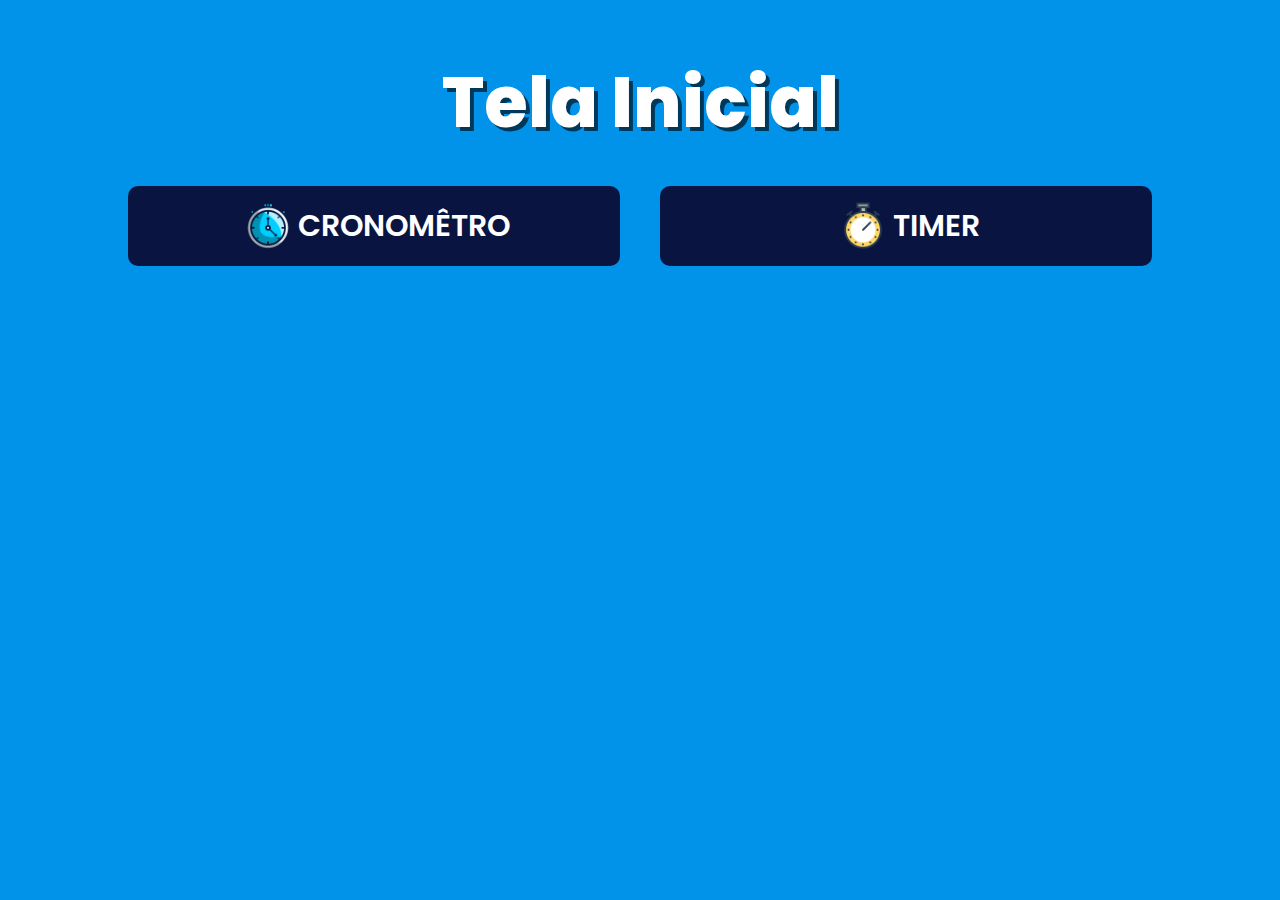
<file: index.html>
<!DOCTYPE html>
<html lang="pt-br">
  <head>
    <meta charset="UTF-8" />
    <meta http-equiv="X-UA-Compatible" content="IE=edge" />
    <meta name="viewport" content="width=device-width, initial-scale=1.0" />
    <title>Tela Inicial</title>
    <link rel="stylesheet" href="style/style.css"/>
  </head>
  <body>
      <section id="page-inicial">
        <h1 class="title-tela-inicial">Tela Inicial</h1>
        <section class="buttons-tela-inicial flex">
          <a class="button-tela-inicial flex" href="page-cronometro.html">
              <img src="assets/faviconCronometro.ico" alt="">
              <p>Cronomêtro</p>
          </a>
          <a class="button-tela-inicial flex" href="page-timer.html">
              <img src="assets/faviconTimer.ico" alt="">
              <p>Timer</p>
          </a>
        </section>
      </section>
  </body>
</html>
</file>
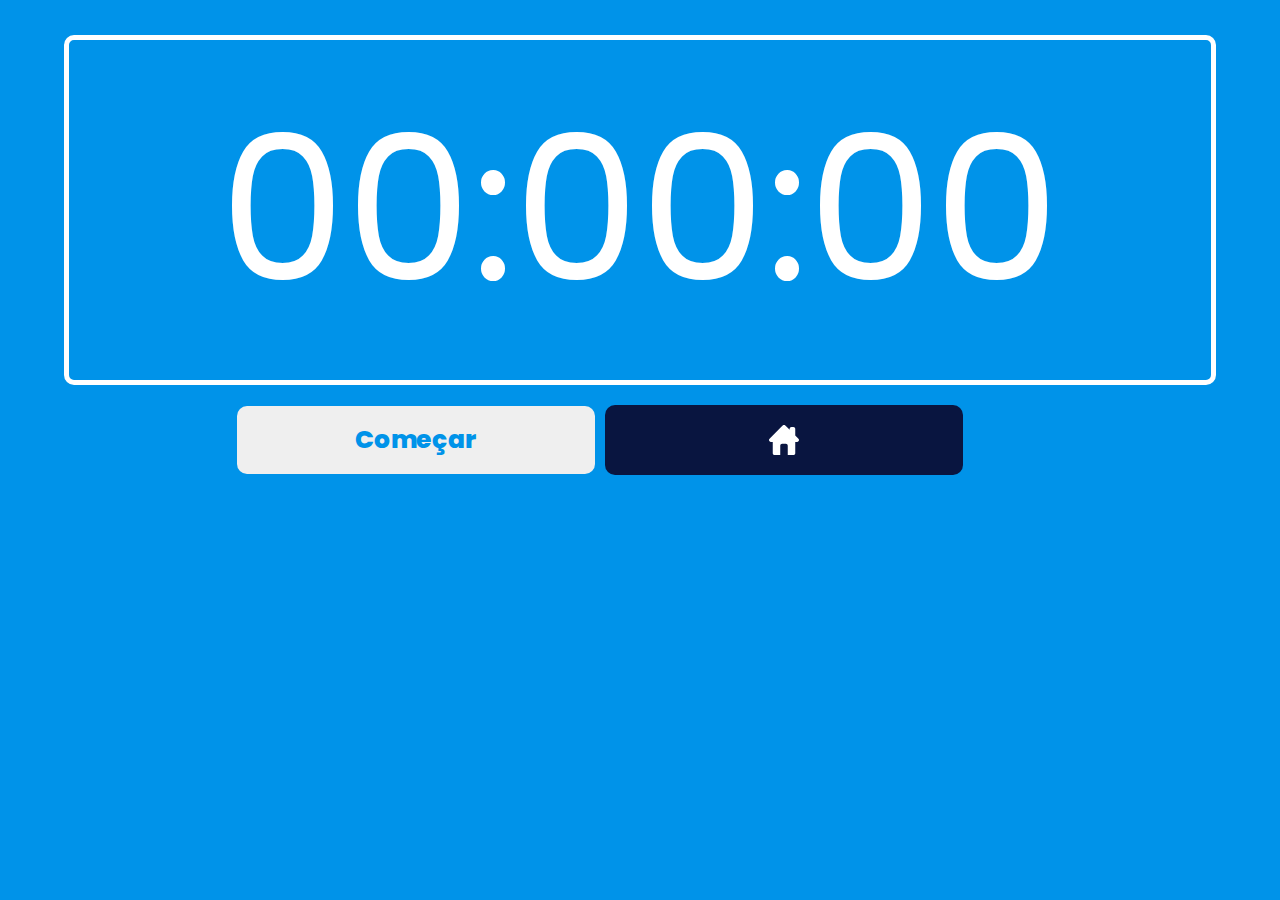
<file: page-cronometro.html>
<!DOCTYPE html>
<html lang="pt-br">
  <head>
    <!--   META   -->
    <meta charset="UTF-8" />
    <meta http-equiv="X-UA-Compatible" content="IE=edge" />
    <meta name="viewport" content="width=device-width, initial-scale=1.0" />

    <!--   TITLE   -->
    <title>Cronômetro</title>

    <!--   LINKS   -->
    <link rel="shortcut icon" href="assets/faviconCronometro.ico" type="image/x-icon" />
    <link rel="stylesheet" href="style/style.css" />

    <!--   PAGE   -->
  </head>
  <body>
      <section class="counter flex">
        <section class="painel">
          <p id="painelCronometro">00:00:00</p>
        </section>
        <section class="controls-cronometro flex">
          <section class="buttons">
            <p id="message-loading"></p>
            <section class="buttons-painel flex">
              <button id="start" type="submit" value="Começar">Começar</button>
              <button id="stop" type="submit" value="Parar">Parar</button>
              <button id="restart" type="submit" value="Zerar">Zerar</button>
              <button class="home-page">
                <a class="home-page flex" href="index.html">
                  <svg viewBox="0 0 16 16" xml:space="preserve" xmlns="http://www.w3.org/2000/svg" enable-background="new 0 0 16 16"><path d="M15.45 7 14 5.551V2c0-.55-.45-1-1-1h-1c-.55 0-1 .45-1 1v.553L9 .555C8.727.297 8.477 0 8 0s-.727.297-1 .555L.55 7C.238 7.325 0 7.562 0 8c0 .563.432 1 1 1h1v6c0 .55.45 1 1 1h3v-5c0-.55.45-1 1-1h2c.55 0 1 .45 1 1v5h3c.55 0 1-.45 1-1V9h1c.568 0 1-.437 1-1 0-.438-.238-.675-.55-1z" fill="#ffffff" class="fill-000000"></path></svg>
                </a>
              </button>
            </section>
          </section>
        </section>
      </section>
    <script src="js/cronometro.js"></script>
  </body>
</html>
</file>
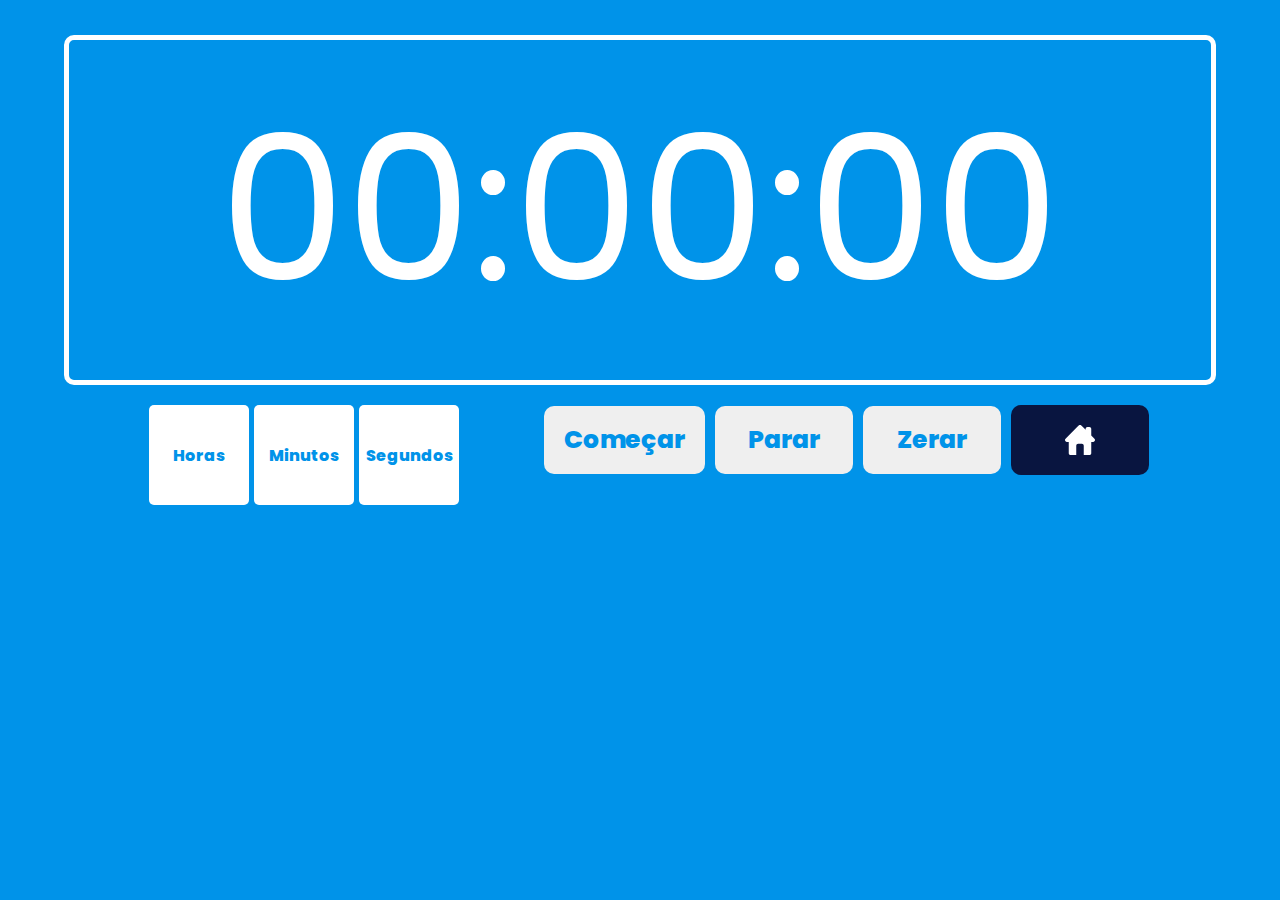
<file: page-timer.html>
<!DOCTYPE html>
<html lang="pt-br">
  <head>
    <!--   METAS   -->
    <meta charset="UTF-8" />
    <meta http-equiv="X-UA-Compatible" content="IE=edge" />
    <meta name="viewport" content="width=device-width, initial-scale=1.0" />
    <!--   TITLE   -->
    <title>Timer</title>
    <!--   LINKS   -->
    <link rel="stylesheet" href="style/style.css" />
    <link
      rel="shortcut icon"
      href="assets/faviconTimer.ico"
      type="image/x-icon"
    />
  </head>
  <body>
    <!--   PAGE   -->
    <section class="counter flex">
      <section class="painel">
        <p id="painelTimer">00:00:00</p>
      </section>
      <section class="controls-timer flex">
        <section class="inputs flex">
            <label for="hours">Horas</label>
            <input
              type="number"
              name="hoursTimer"
              id="hoursTimer"
              placeholder="Horas"
              min="1"
              max="24"
            />
            <label for="minutes">Minutos</label>
            <input
              type="number"
              name="minutesTimer"
              id="minutesTimer"
              placeholder="Minutos"
              min="1"
              max="60"
            />
            <label for="seconds">Segundos</label>
            <input
              type="number"
              name="secondsTimer"
              id="secondsTimer"
              placeholder="Segundos"
              min="1"
              max="60"
            />
        </section>
        <section class="buttons">
            <p id="message-loading"></p>
            <div class="buttons-painel flex">
              <button id="start" type="submit" value="Começar">Começar</button>
              <button id="stop" type="submit" value="Parar">Parar</button>
              <button id="restart" type="submit" value="Zerar">Zerar</button>
              <button class="home-page">
                <a class="home-page flex" href="index.html">
                  <svg viewBox="0 0 16 16" xml:space="preserve" xmlns="http://www.w3.org/2000/svg" enable-background="new 0 0 16 16"><path d="M15.45 7 14 5.551V2c0-.55-.45-1-1-1h-1c-.55 0-1 .45-1 1v.553L9 .555C8.727.297 8.477 0 8 0s-.727.297-1 .555L.55 7C.238 7.325 0 7.562 0 8c0 .563.432 1 1 1h1v6c0 .55.45 1 1 1h3v-5c0-.55.45-1 1-1h2c.55 0 1 .45 1 1v5h3c.55 0 1-.45 1-1V9h1c.568 0 1-.437 1-1 0-.438-.238-.675-.55-1z" fill="#ffffff" class="fill-000000"></path></svg>
                </a>
              </button>
            </div>
        </section>
      </section>
    </section>
    <script src="js/timer.js"></script>
  </body>
</html>
</file>
<file: style/style.css>
@import url("https://fonts.googleapis.com/css2?family=Poppins:wght@500;600;800&display=swap");

:root {
  --background: #0093e9;
  --background-hover: #091540;
  --white: #fff;
}

* {
  padding: 0;
  margin: 0;
  box-sizing: border-box;

  font-family: "Poppins", sans-serif;
}
.flex {
  display: flex;
}

body {
  justify-content: center;
  align-items: center;
  flex-direction: column;

  width: 100%;
  height: 100%;

  text-align: center;
  background-color: var(--background);
}

label {
  display: none;
}

.counter {
  align-items: center;
  flex-direction: column;

  margin: 10px auto;
}

.painel {
  width: 90%;
  margin: 25px auto 0;
}

.buttons {
  width: 90%;
}

.buttons-painel {
  align-items: center;
  flex-direction: column;
  gap: 10px;
  margin-top: 20px;
  padding-bottom: 10px;
}

.controls-timer,
.controls-cronometro {
  align-items: center;
  justify-content: center;
  flex-direction: column;
  width: 100%;
}

button {
  padding: 10px 20px;

  border: none;
  color: var(--background);

  font-size: 20px;
  font-weight: 800;

  border-radius: 10px;
  width: 100%;

  cursor: pointer;
}

button:hover,
button:focus {
  background-color: var(--background-hover);
  color: var(--white);
}

#message-loading {
  position: absolute;
  top: 5px;
  left: 50%;

  font-size: 16px;

  transform: translateX(-50%);
  color: white;
}

/*     TELA INICIAL     */
#page-inicial {
  margin: 50px auto;
}

.title-tela-inicial {
  font-size: 24px;
  text-align: center;
  font-weight: 800;
  text-shadow: 4px 4px 0 rgba(0, 0, 0, 0.617);

  color: white;

  margin-bottom: 30px;
}

.buttons-tela-inicial {
  align-items: center;
  justify-content: center;
  flex-direction: column;
  gap: 10px;
  width: 100%;

  margin: 0 auto 30px;

  border-radius: 20px;
}

.button-tela-inicial{
  text-decoration: none;
  align-items: center;
  justify-content: center;

  padding: 10px 20px;

  background-color: var(--background-hover);

  border-radius: 10px;
  border: 0;

  cursor: pointer;
}

.buttons-tela-inicial a img {
  width: 30px;
}

.buttons-tela-inicial a p {
  text-decoration: none;
  text-transform: uppercase;

  font-size: 14px;
  font-weight: 600;

  color: white;
}

/*    CRONOMÊTRO E TIMER    */
#painelCronometro,
#painelTimer {
  font-size: 20px;
  text-align: center;

  color: var(--white);

  border: 5px solid var(--white);
  border-radius: 10px;

  padding: 10px;
}

.home-page {
  justify-content: center;
  padding: 5px 10px;

  background-color: var(--background-hover);
}

.home-page svg {
  width: 30px;
}

/*     TIMER     */
.inputs {
  /* align-items: center; */
  justify-content: center;
  margin-top: 20px;
  gap: 5px;
  width: 90%;
}

.inputs input {
  height: 50px;

  padding: 10px 0;

  border-radius: 5px;
  border: none;

  background-color: var(--white);
  color: var(--background);

  text-align: center;

  font-size: 50px;

  width: 80px;
}

input::-webkit-inner-spin-button {
  display: none;
}

input:placeholder-shown {
  text-align: center;
  font-size: 8px;
  font-weight: 800;
}

input::placeholder {
  color: var(--background);
}

/*     MEDIA QUERIES     */

@media (min-width: 200px) {
  .title-tela-inicial {
    font-size: 35px;
  }

  .button-tela-inicial{
    width: 80%;
  }

  .buttons-tela-inicial a img {
    width: 40px;
  }

  .buttons-tela-inicial a p {
    font-size: 16px;
  }

  #painelTimer,
  #painelCronometro {
    font-size: 30px;
  }

  .inputs input {
    height: 65px;
  }

  input:placeholder-shown {
    text-align: center;
    font-size: 10px;
    font-weight: 800;
  }
}

@media (min-width: 300px) {
  #painelTimer,
  #painelCronometro {
    font-size: 40px;
  }

  .buttons {
    width: 80%;
  }
  .inputs input {
    height: 80px;
  }

  input:placeholder-shown {
    font-size: 10px;
  }

  .buttons-tela-inicial a p{
    font-size: 18px;
  }
}

@media (min-width: 400px) {
  .title-tela-inicial {
    font-size: 50px;
  }

  .buttons-tela-inicial a img {
    width: 50px;
  }

  .buttons-tela-inicial a p {
    font-size: 24px;
  }

  #painelTimer,
  #painelCronometro {
    font-size: 50px;

    padding: 20px 30px;
  }

  .buttons {
    width: 70%;
  }
}

@media (min-width: 500px) {
  #painelTimer,
  #painelCronometro {
    font-size: 70px;

    padding: 20px 30px;
  }

  .buttons-painel button {
    font-size: 25px;
  }

  input:placeholder-shown {
    font-size: 12px;
  }
}

@media (min-width: 600px) {
  #page-inicial {
    width: 80%;
  }
  .buttons-tela-inicial {
    flex-direction: row;
    gap: 40px;
  }

  #painelTimer,
  #painelCronometro {
    font-size: 90px;

    padding: 20px 30px;
  }

  .controls-timer,
  .controls-cronometro {
    flex-direction: row;
    align-items: flex-start;
  }

  .inputs {
    width: 60%;
    align-items: flex-start;
  }

  .buttons button {
    width: 90%;
  }
}

@media (min-width: 700px) {
  .title-tela-inicial {
    font-size: 70px;
  }

  .buttons-tela-inicial a img {
    width: 60px;
  }

  .buttons-tela-inicial a p {
    font-size: 30px;
  }

  #painelTimer,
  #painelCronometro {
    font-size: 110px;

    padding: 20px 30px;
  }

  .buttons button {
    width: 80%;
  }
}

@media (min-width: 800px) {
  .inputs {
    width: 40%;
  }

  .buttons-painel {
    flex-direction: row;
    width: 90%;
  }

  .buttons-painel button {
    padding: 10px 20px;
    font-size: 22px;
  }
}

@media (min-width: 900px) {
  #painelTimer,
  #painelCronometro {
    font-size: 130px;

    padding: 20px 30px;
  }

  .inputs {
    width: 50%;
  }

  .inputs input {
    width: 90px;
    height: 90px;
  }

  input:placeholder-shown {
    font-size: 14px;
  }

  .buttons-painel button {
    font-size: 25px;
  }
}

@media (min-width: 1000px) {
  #painelTimer,
  #painelCronometro {
    font-size: 150px;

    padding: 20px 30px;
  }

  .inputs {
    width: 50%;
  }

  .inputs input {
    width: 100px;
    height: 100px;
  }

  input:placeholder-shown {
    font-size: 16px;
  }

  .controls-timer,
  .controls-cronometro {
    width: 90%;
  }
}

@media (min-width: 1200px) {
  #painelTimer,
  #painelCronometro {
    font-size: 200px;

    padding: 20px 30px;
  }

  .buttons button {
    padding: 15px 20px;
  }
}

@media (min-width: 1500px) {
  #painelTimer,
  #painelCronometro {
    font-size: 30vh;

    padding: 20px 30px;
  }

  .buttons button {
    padding: 20px 20px;
    font-size: 30px;
  }
}

@media (min-width: 1920px) {
  #painelTimer,
  #painelCronometro {
    font-size: 30vh;

    padding: 20px 30px;
  }

  .buttons button {
    padding: 25px 20px;
  }
}

/*     KEIFRAMES    */
@keyframes pageTimerCima {
  0% {
    margin-top: 30px;
  }
  100% {
    margin-top: 40px;
  }
}
</file>
